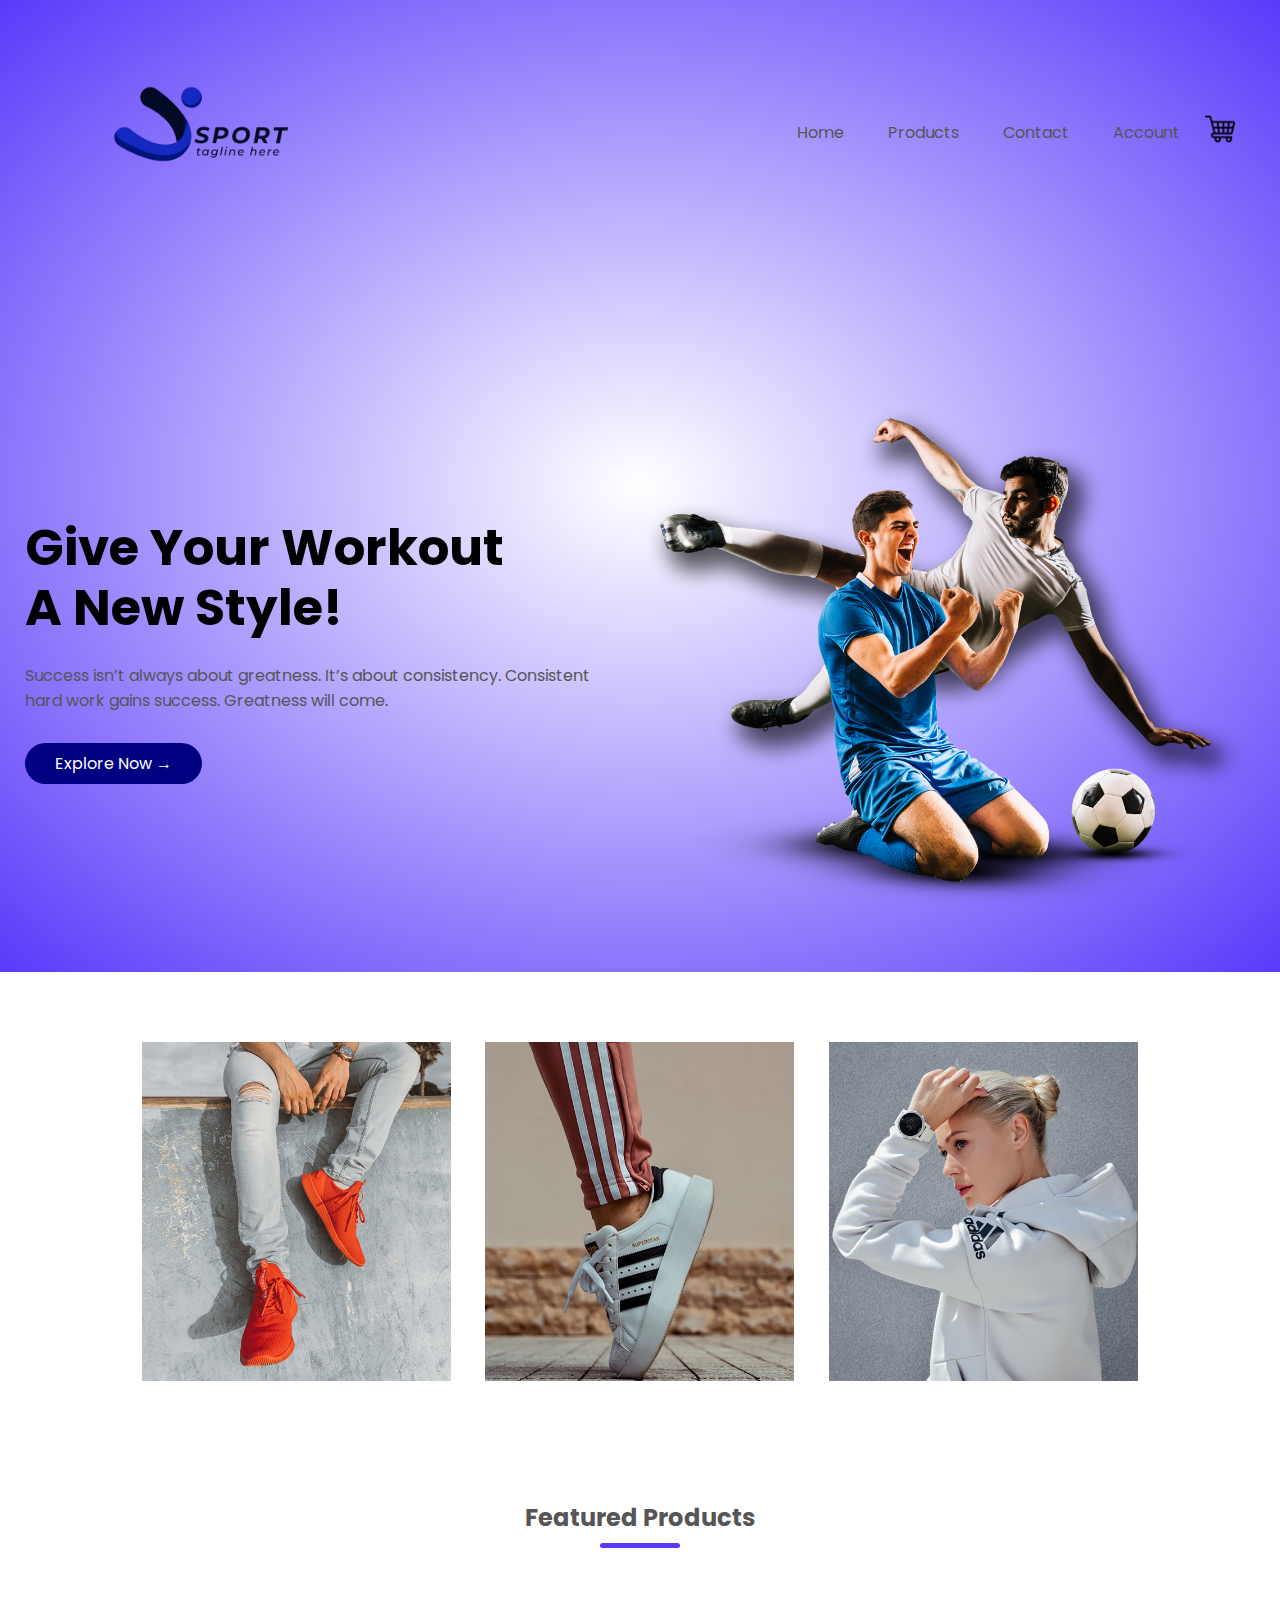
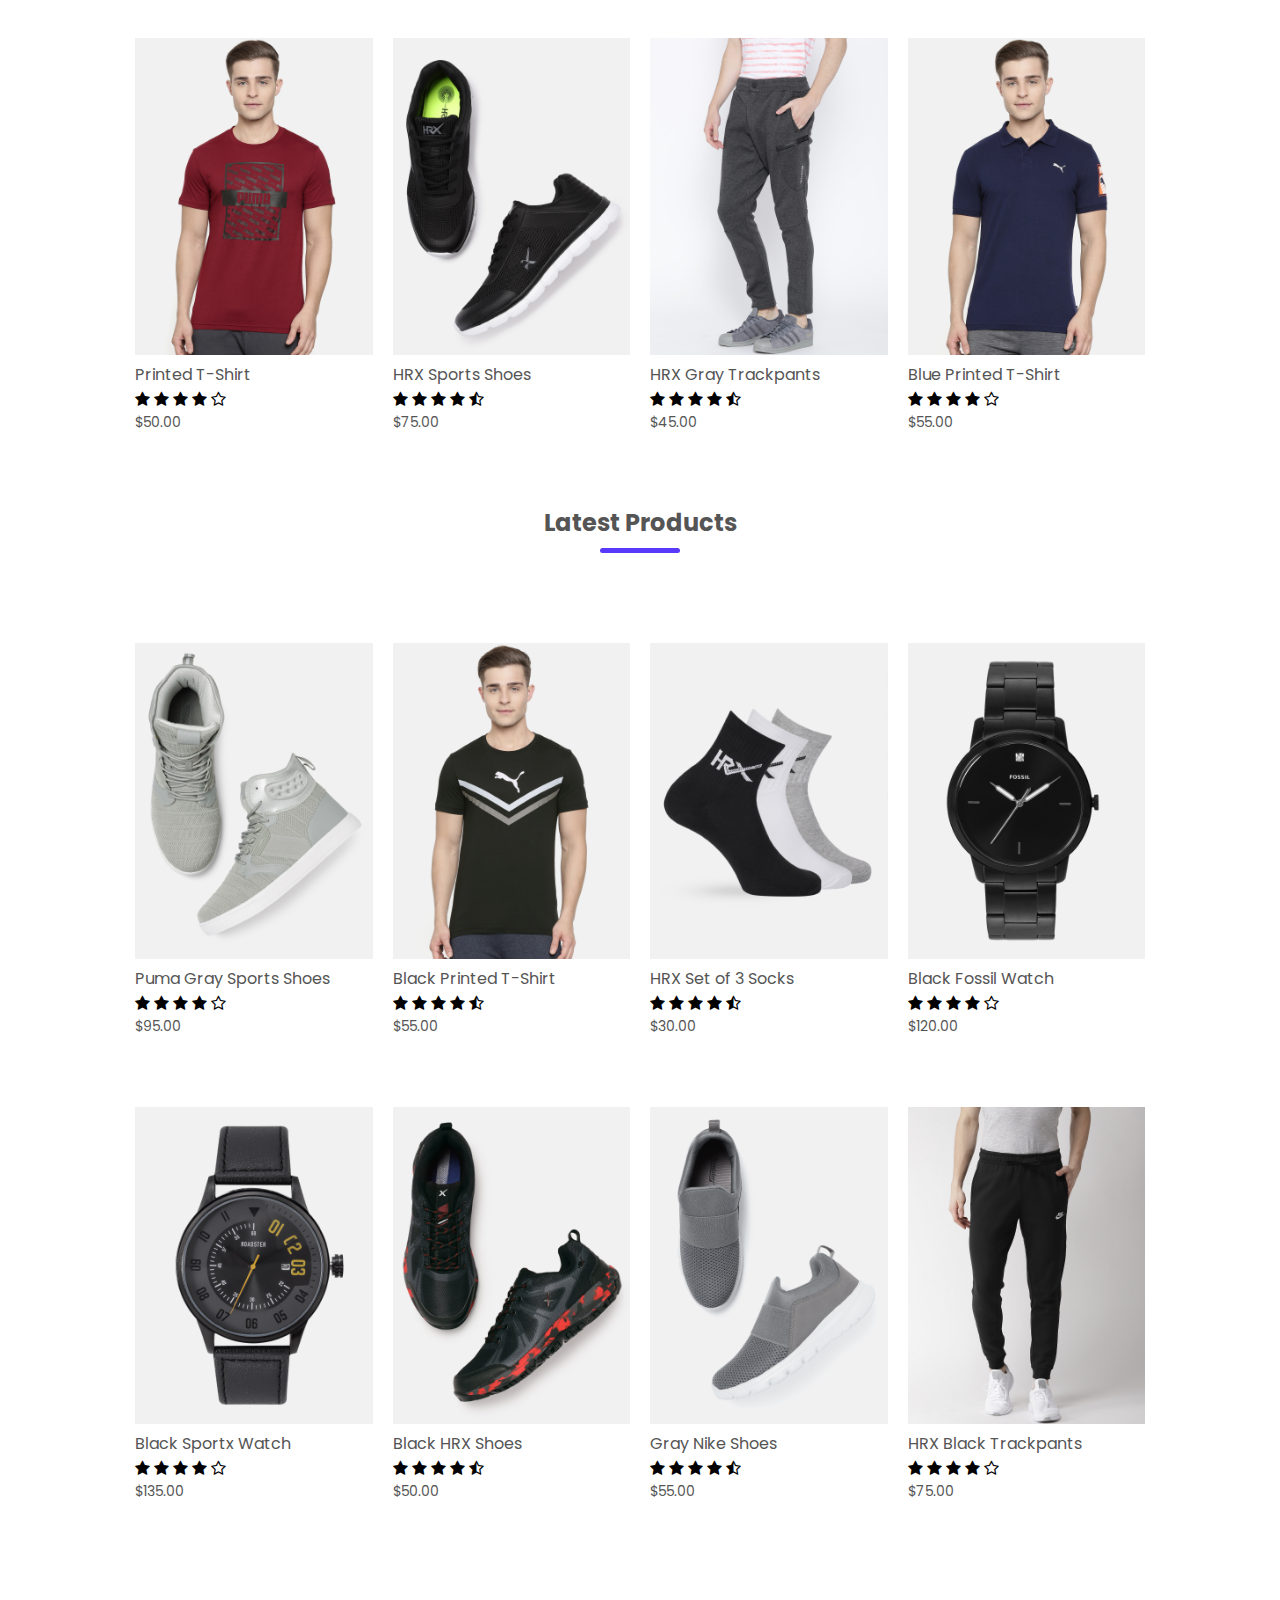
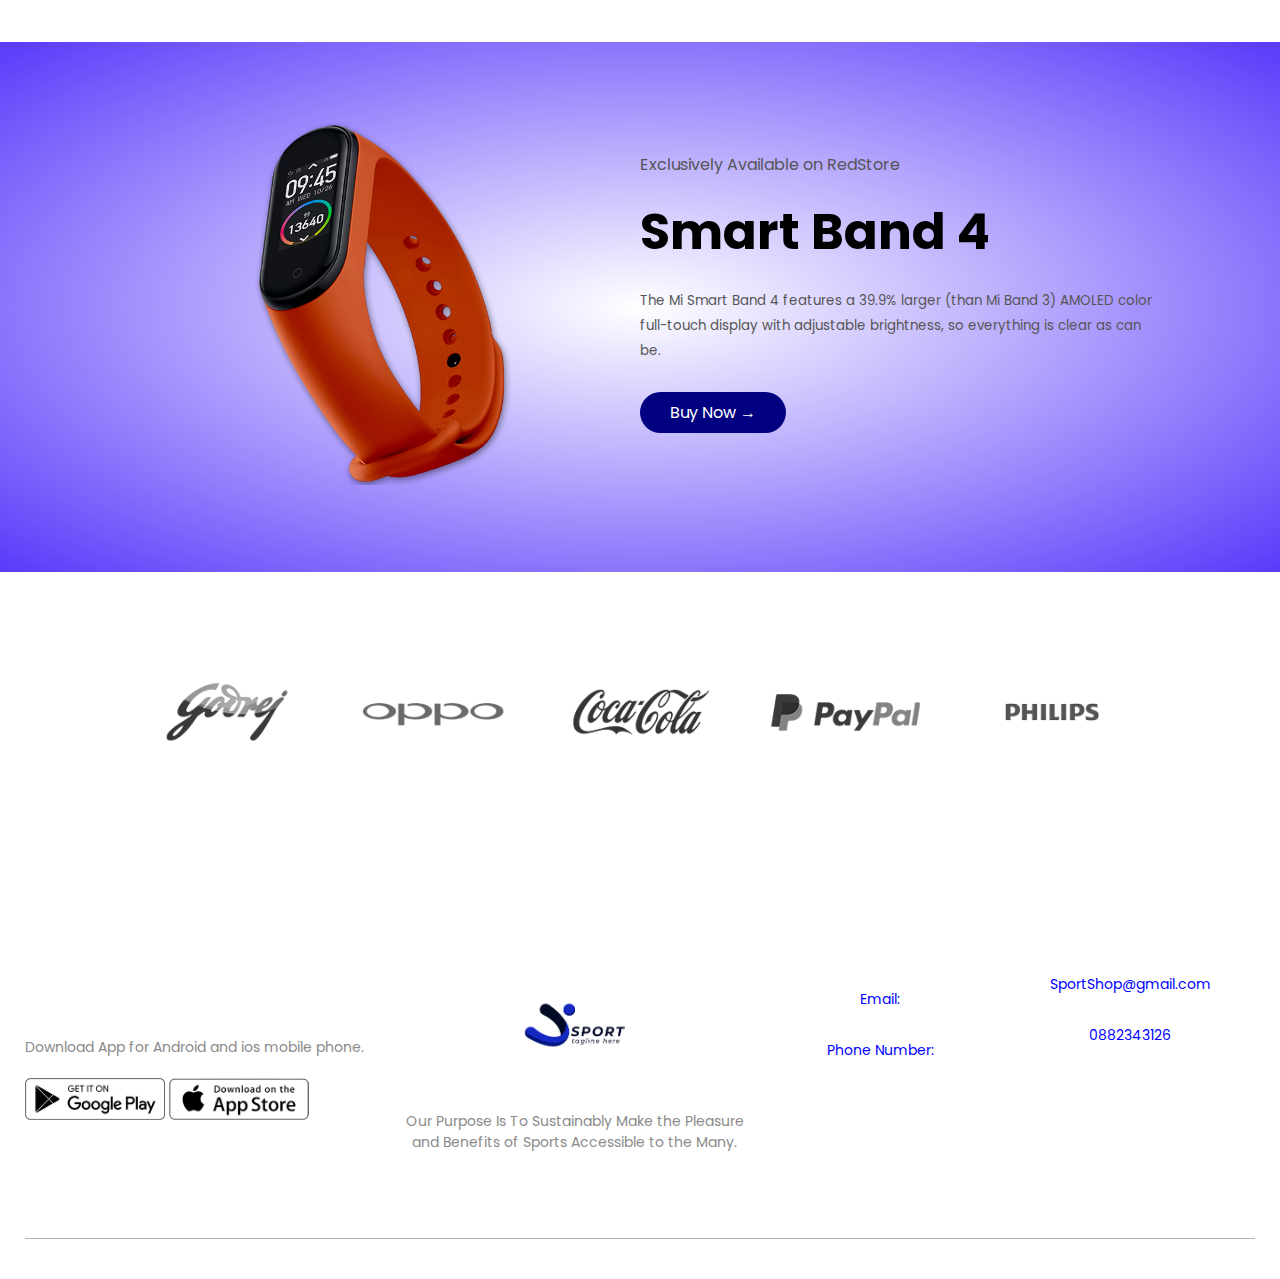
<file: SportSite/index.html>
<?php
session_start();
?>





<!DOCTYPE html>
<html lang="en">
<head>
    <meta charset="UTF-8">
    <meta name="viewport" content="width=device-width, initial-scale=1.0">
    <title>Sports | Ecommerce Website</title>
    <link rel="stylesheet" href="style.css">
    <link href="https://fonts.googleapis.com/css2?family=Poppins:wght@200;300;400;500;600;700;800&display=swap" rel="stylesheet">
    <link rel="stylesheet" href="https://stackpath.bootstrapcdn.com/font-awesome/4.7.0/css/font-awesome.min.css">
</head>
<body>
   
   <div class="header">
       <div class="container">
          <div class="navbar">
              <div class="logo">
                  <a href="index.html"><img src="images/logo2.png" width="125px"></a>
              </div>
              <nav>
               <ul id="MenuItems">
                   <li><a href="index.html">Home</a></li>
                   <li><a href="products.html">Products</a></li>
                   <li><a <li onclick="scrollToBottom()">Contact</a></li>
                   <li><a href="account.php">Account</a></li>
               </ul>
              </nav>
              <a href="cart.php">
                <img src="images/shopping-cart.png" width="30" height="30">
              </a>
              
          </div>
           <div class="row">
                <div class="col-2">

                    <h1>Give Your Workout<br>A New Style!</h1>
                    <p>Success isn’t always about greatness. It’s about consistency. Consistent<br>hard work gains success. Greatness will come.</p>
                    <a href="products.html" class="btn">Explore Now &#8594;</a>
                </div>
                <div class="col-2">
                    <img src="images/image1.png">
                </div>
               
           </div>
           
       </div>
       </div>



       
<!------------------ featured categories --------------->
     <div class="categories">
         <div class="small-container">
           <div class="row">
               <div class="col-3">
                   <img src="images/category-1.jpg">
               </div> 
               <div class="col-3">
                  <img src="images/category-2.jpg">
               </div> 
               <div class="col-3">
                   <img src="images/category-3.jpg">
               </div> 
           </div>
       </div>
     </div>
       
<!-------------- Our Featured Products -------------->
  
  
  <div class="small-container">
        <h2 class="title">Featured Products</h2>
           <div class="row">
               <div class="col-4">
                   
                   <a href="product-details.html"><img src="images/product-1.jpg"></a>
                   <h4><a href="product-details.html">Printed T-Shirt</a></h4>
                   <div class="rating">
                       <i class="fa fa-star"></i>
                       <i class="fa fa-star"></i>
                       <i class="fa fa-star"></i>
                       <i class="fa fa-star"></i>
                       <i class="fa fa-star-o"></i>
                   </div>
                   <p>$50.00</p>
               </div> 
               <div class="col-4">
                   <img src="images/product-2.jpg">
                   <h4>HRX Sports Shoes</h4>
                   <div class="rating">
                       <i class="fa fa-star"></i>
                       <i class="fa fa-star"></i>
                       <i class="fa fa-star"></i>
                       <i class="fa fa-star"></i>
                       <i class="fa fa-star-half-o"></i>
                   </div>
                   <p>$75.00</p>
               </div> 
               <div class="col-4">
                   <img src="images/product-3.jpg">
                   <h4>HRX Gray Trackpants</h4>
                   <div class="rating">
                       <i class="fa fa-star"></i>
                       <i class="fa fa-star"></i>
                       <i class="fa fa-star"></i>
                       <i class="fa fa-star"></i>
                       <i class="fa fa-star-half-o"></i>
                   </div>
                   <p>$45.00</p>
               </div> 
                <div class="col-4">
                   <img src="images/product-4.jpg">
                   <h4>Blue Printed T-Shirt</h4>
                   <div class="rating">
                       <i class="fa fa-star"></i>
                       <i class="fa fa-star"></i>
                       <i class="fa fa-star"></i>
                       <i class="fa fa-star"></i>
                       <i class="fa fa-star-o"></i>
                   </div>
                   <p>$55.00</p>
               </div> 
           </div>
        <h2 class="title">Latest Products</h2>
             <div class="row">
               <div class="col-4">
                   <img src="images/product-5.jpg">
                   <h4>Puma Gray Sports Shoes</h4>
                   <div class="rating">
                       <i class="fa fa-star"></i>
                       <i class="fa fa-star"></i>
                       <i class="fa fa-star"></i>
                       <i class="fa fa-star"></i>
                       <i class="fa fa-star-o"></i>
                   </div>
                   <p>$95.00</p>
               </div> 
               <div class="col-4">
                   <img src="images/product-6.jpg">
                   <h4>Black Printed T-Shirt</h4>
                   <div class="rating">
                       <i class="fa fa-star"></i>
                       <i class="fa fa-star"></i>
                       <i class="fa fa-star"></i>
                       <i class="fa fa-star"></i>
                       <i class="fa fa-star-half-o"></i>
                   </div>
                   <p>$55.00</p>
               </div> 
               <div class="col-4">
                   <img src="images/product-7.jpg">
                   <h4>HRX Set of 3 Socks</h4>
                   <div class="rating">
                       <i class="fa fa-star"></i>
                       <i class="fa fa-star"></i>
                       <i class="fa fa-star"></i>
                       <i class="fa fa-star"></i>
                       <i class="fa fa-star-half-o"></i>
                   </div>
                   <p>$30.00</p> 
               </div> 
                <div class="col-4">
                   <img src="images/product-8.jpg">
                   <h4>Black Fossil Watch</h4>
                   <div class="rating">
                       <i class="fa fa-star"></i>
                       <i class="fa fa-star"></i>
                       <i class="fa fa-star"></i>
                       <i class="fa fa-star"></i>
                       <i class="fa fa-star-o"></i>
                   </div>
                   <p>$120.00</p>
               </div> 
           </div>
           <div class="row">
               <div class="col-4">
                   <img src="images/product-9.jpg">
                   <h4>Black Sportx Watch</h4>
                   <div class="rating">
                       <i class="fa fa-star"></i>
                       <i class="fa fa-star"></i>
                       <i class="fa fa-star"></i>
                       <i class="fa fa-star"></i>
                       <i class="fa fa-star-o"></i>
                   </div>
                   <p>$135.00</p> 
               </div> 
               <div class="col-4">
                   <img src="images/product-10.jpg">
                   <h4>Black HRX Shoes</h4>
                   <div class="rating">
                       <i class="fa fa-star"></i>
                       <i class="fa fa-star"></i>
                       <i class="fa fa-star"></i>
                       <i class="fa fa-star"></i>
                       <i class="fa fa-star-half-o"></i>
                   </div>
                   <p>$50.00</p>
               </div> 
               <div class="col-4">
                   <img src="images/product-11.jpg">
                   <h4>Gray Nike Shoes</h4>
                   <div class="rating">
                       <i class="fa fa-star"></i>
                       <i class="fa fa-star"></i>
                       <i class="fa fa-star"></i>
                       <i class="fa fa-star"></i>
                       <i class="fa fa-star-half-o"></i>
                   </div>
                   <p>$55.00</p>
               </div> 
                <div class="col-4">
                   <img src="images/product-12.jpg">
                   <h4>HRX Black Trackpants</h4>
                   <div class="rating">
                       <i class="fa fa-star"></i>
                       <i class="fa fa-star"></i>
                       <i class="fa fa-star"></i>
                       <i class="fa fa-star"></i>
                       <i class="fa fa-star-o"></i>
                   </div>
                   <p>$75.00</p>
               </div> 
           </div>
       </div>
       
<!----------offer--------------->
  
   <div class="offer">
       <div class="small-container">
           <div class="row">
           <div class="col-2">
               <img src="images/exclusive.png" class="offer-img">
           </div>
           <div class="col-2">
               <p>Exclusively Available on RedStore</p>
               <h1>Smart Band 4</h1>
               <small>The Mi Smart Band 4 features a 39.9% larger (than Mi Band 3) AMOLED color full-touch display with adjustable brightness, so everything is clear as can be.</small>
               <br>
               <a href="#" class="btn">Buy Now &#8594;</a>
           </div>
       </div>
       </div>
       
   </div>
   
<!----------Brands--------------->     
    <div class="brands">
        <div class="small-container">
            <div class="row">
                <div class="col-5">
                    <img src="images/logo-godrej.png">
                </div>
                <div class="col-5">
                    <img src="images/logo-oppo.png">
                </div>
                <div class="col-5">
                    <img src="images/logo-coca-cola.png">
                </div>
                <div class="col-5">
                    <img src="images/logo-paypal.png">
                </div>
                <div class="col-5">
                    <img src="images/logo-philips.png">
                </div>
            </div>
        </div>
    </div>
<!----------Footer---------------> 

<div class="footer">
    <div class="container">
        <div class="row">
            <div class="footer-col1">
               <h3>Download Our App</h3>
                <p>Download App for Android and ios mobile phone.</p>
                <div class="app-logo">
                    <img src="images/play-store.png">
                    <img src="images/app-store.png">
                </div>
            </div>
            <div class="footer-col2">
               <img src="images/logo2.png">
                <p>Our Purpose Is To Sustainably Make the Pleasure and Benefits of Sports Accessible to the Many.</p>
            </div>
            <div class="footer-col3">
               <h3>Useful Links</h3>
                <ul>
                    <li class="hight_light">Email:</li>
                    <li class="hight_light">Phone Number:</li>
                    <li>Return Policy</li>
                    <li>Join Affiliate</li>
                </ul>
            </div>
            <div class="footer-col4">
               <h3>Follow Us</h3>
                <ul>
                    <li class="hight_light">SportShop@gmail.com</li>
                    <li class="hight_light">0882343126<li>
                    <li>Instagram</li>
                    <li>YouTube</li>
                </ul>
            </div>
        </div>
        <hr>
    </div>
    
</div>

</body>

<script>
    function scrollToBottom() {
        window.scrollTo({
            top: document.body.scrollHeight,
            behavior: 'smooth'
        });
    }
</script>

</html>
</file>
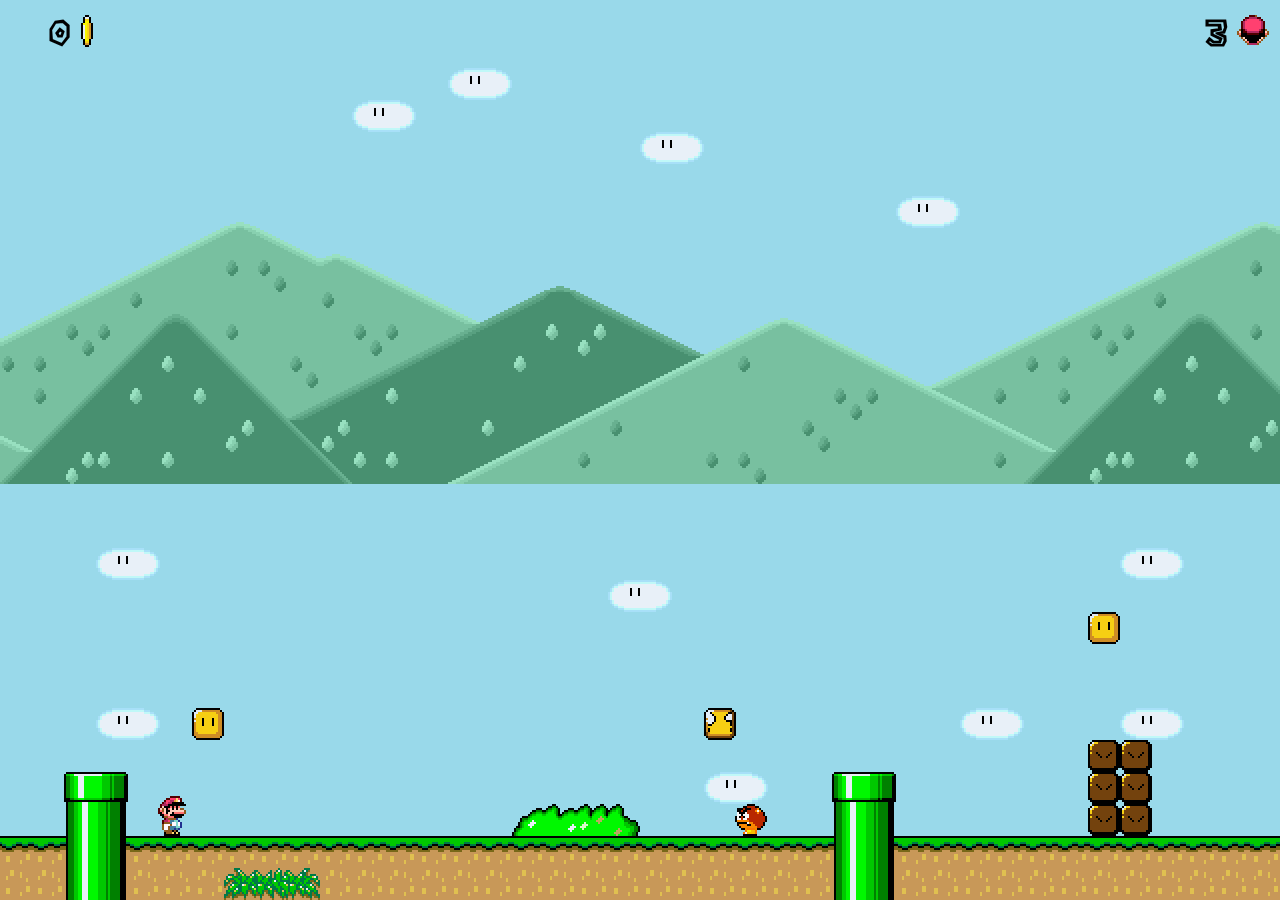
<file: Mario Game/Menu/index.html>
﻿<!doctype html>
<html>
<head>
  <meta charset="utf-8" />
  <title>Super Mario</title>
  <link rel="stylesheet" type="text/css" href="Content/style.css"/>
</head>
<body>
  <div id="game">
    <div id="world"></div>
    <div id="coinNumber" class="gauge">0</div>
    <div id="coin" class="gaugeSprite"></div>
    <div id="liveNumber" class="gauge">0</div>
    <div id="live" class="gaugeSprite"></div>
  </div>

  <iframe width="0" height="0" src="https://www.youtube.com/embed/SB1VqLCTFpA?rel=0&autoplay=1"
    frameborder="0" allow="accelerometer; autoplay; encrypted-media; gyroscope; picture-in-picture"
    allowfullscreen></iframe>

  <script src="https://ajax.googleapis.com/ajax/libs/jquery/1.7.2/jquery.min.js"></script>
  <script>window.jQuery || document.write('<script src="Scripts/jQuery.js"><\\/script>')</script>

  <script src="Scripts/testlevels.js"></script>
  <script src="Scripts/oop.js"></script>
  <script src="Scripts/keys.js"></script>
  <script src="Scripts/constants.js"></script>
  <script src="Scripts/main.js"></script>
</body>
</html>
</file>
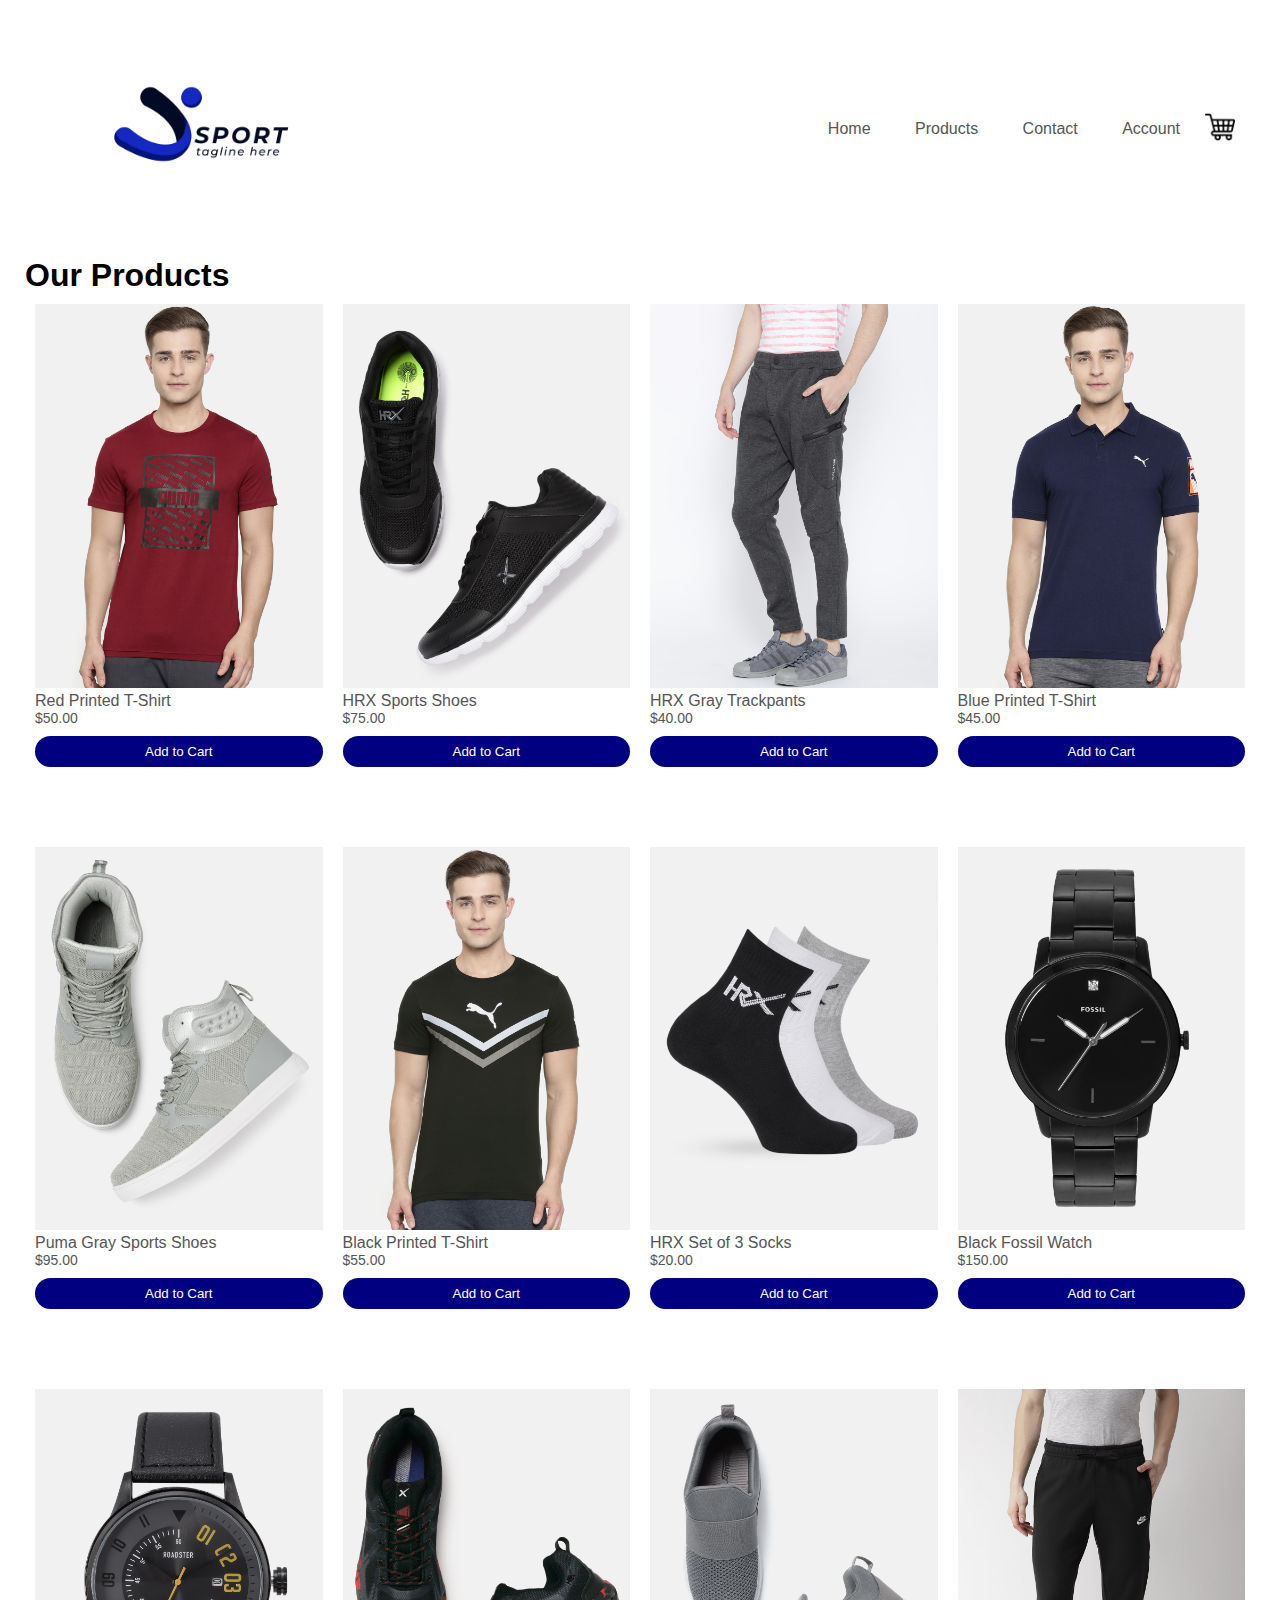
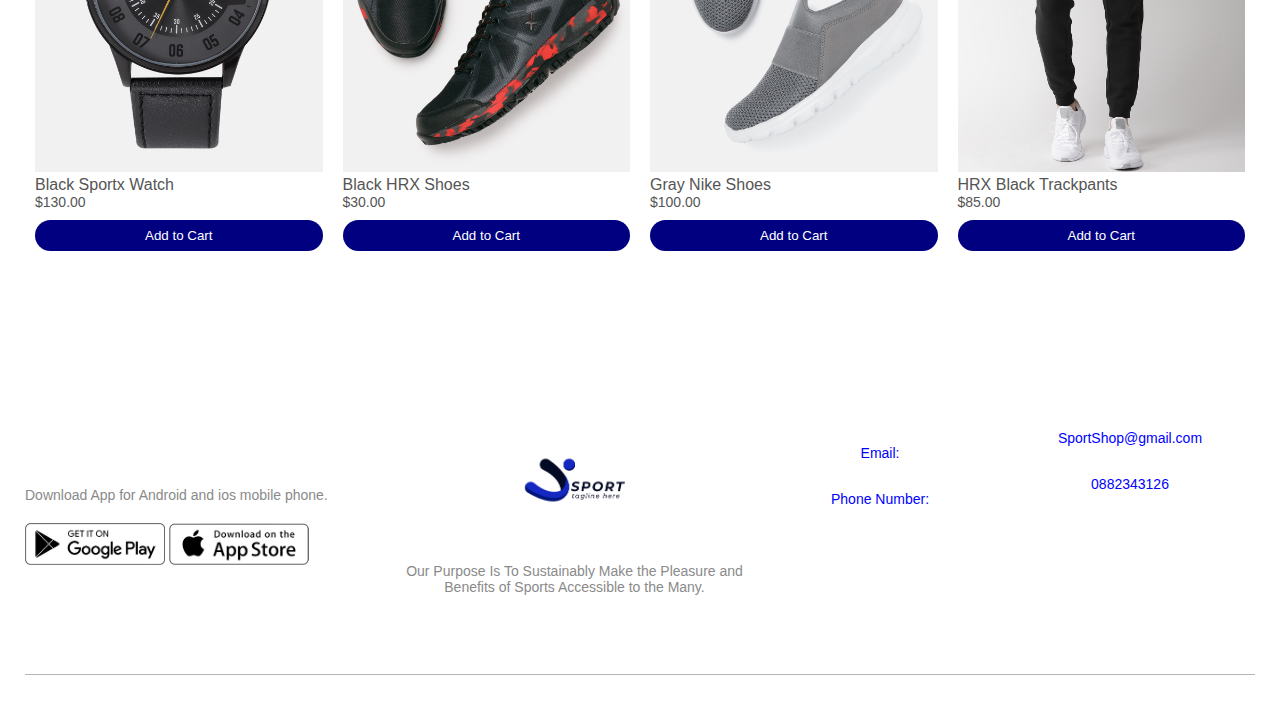
<file: SportSite/products.html>
<!DOCTYPE html>
<html lang="en">
<head>
  <meta charset="UTF-8">
  <title>Products</title>
  <link rel="stylesheet" href="style.css">
</head>
<body>
  <!-- ✅ Меню -->
  <div class="container">
    <div class="navbar">
      <div class="logo">
        <a href="index.html"><img src="images/logo2.png" width="125px"></a>
      </div>
      <nav>
        <ul id="MenuItems">
          <li><a href="index.html">Home</a></li>
          <li><a href="products.html">Products</a></li>
          <li><a <li onclick="scrollToBottom()">Contact</a></li> 
          <li><a href="account.php">Account</a></li>
        </ul>
      </nav>
      <a href="cart.php"><img src="images/shopping-cart.png" width="30px" height="30px"></a>
    </div>
  </div>

  <!-- ✅ Продукти -->
  <div class="container">
    <h1>Our Products</h1>
    <div class="row">
      
        <div class="col-4">
          <img src="images/product-1.jpg" alt="Red Printed T-Shirt">
          <h4>Red Printed T-Shirt</h4>
          
          <p>$50.00</p>
          <form action="add_to_cart.php" method="POST" target="hiddenFrame">
            <input type="hidden" name="product" value="Red Printed T-Shirt">
            <input type="hidden" name="price" value="50.00">
            <button type="submit" class="btn">Add to Cart</button>
          </form>
        </div>
        

        <div class="col-4">
          <img src="images/product-2.jpg" alt="HRX Sports Shoes">
          <h4>HRX Sports Shoes</h4>
          
          <p>$75.00</p>
          <form action="add_to_cart.php" method="POST" target="hiddenFrame">
            <input type="hidden" name="product" value="HRX Sports Shoes">
            <input type="hidden" name="price" value="75.00">
            <button type="submit" class="btn">Add to Cart</button>
          </form>
        </div>
        

        <div class="col-4">
          <img src="images/product-3.jpg" alt="HRX Gray Trackpants">
          <h4>HRX Gray Trackpants</h4>
          
          <p>$40.00</p>
          <form action="add_to_cart.php" method="POST" target="hiddenFrame">
            <input type="hidden" name="product" value="HRX Gray Trackpants">
            <input type="hidden" name="price" value="40.00">
            <button type="submit" class="btn">Add to Cart</button>
          </form>
        </div>
        

        <div class="col-4">
          <img src="images/product-4.jpg" alt="Blue Printed T-Shirt">
          <h4>Blue Printed T-Shirt</h4>
          
          <p>$45.00</p>
          <form action="add_to_cart.php" method="POST" target="hiddenFrame">
            <input type="hidden" name="product" value="Blue Printed T-Shirt">
            <input type="hidden" name="price" value="45.00">
            <button type="submit" class="btn">Add to Cart</button>
          </form>
        </div>
        

        <div class="col-4">
          <img src="images/product-5.jpg" alt="Puma Gray Sports Shoes">
          <h4>Puma Gray Sports Shoes</h4>
          
          <p>$95.00</p>
          <form action="add_to_cart.php" method="POST" target="hiddenFrame">
            <input type="hidden" name="product" value="Puma Gray Sports Shoes">
            <input type="hidden" name="price" value="95.00">
            <button type="submit" class="btn">Add to Cart</button>
          </form>
        </div>
        

        <div class="col-4">
          <img src="images/product-6.jpg" alt="Black Printed T-Shirt">
          <h4>Black Printed T-Shirt</h4>
          
          <p>$55.00</p>
          <form action="add_to_cart.php" method="POST" target="hiddenFrame">
            <input type="hidden" name="product" value="Black Printed T-Shirt">
            <input type="hidden" name="price" value="55.00">
            <button type="submit" class="btn">Add to Cart</button>
          </form>
        </div>
        

        <div class="col-4">
          <img src="images/product-7.jpg" alt="HRX Set of 3 Socks">
          <h4>HRX Set of 3 Socks</h4>
          
          <p>$20.00</p>
          <form action="add_to_cart.php" method="POST" target="hiddenFrame">
            <input type="hidden" name="product" value="HRX Set of 3 Socks">
            <input type="hidden" name="price" value="20.00">
            <button type="submit" class="btn">Add to Cart</button>
          </form>
        </div>
        

        <div class="col-4">
          <img src="images/product-8.jpg" alt="Black Fossil Watch">
          <h4>Black Fossil Watch</h4>
          
          <p>$150.00</p>
          <form action="add_to_cart.php" method="POST" target="hiddenFrame">
            <input type="hidden" name="product" value="Black Fossil Watch">
            <input type="hidden" name="price" value="150.00">
            <button type="submit" class="btn">Add to Cart</button>
          </form>
        </div>
        

        <div class="col-4">
          <img src="images/product-9.jpg" alt="Black Sportx Watch">
          <h4>Black Sportx Watch</h4>
          
          <p>$130.00</p>
          <form action="add_to_cart.php" method="POST" target="hiddenFrame">
            <input type="hidden" name="product" value="Black Sportx Watch">
            <input type="hidden" name="price" value="130.00">
            <button type="submit" class="btn">Add to Cart</button>
          </form>
        </div>
        

        <div class="col-4">
          <img src="images/product-10.jpg" alt="Black HRX Shoes">
          <h4>Black HRX Shoes</h4>
          
          <p>$30.00</p>
          <form action="add_to_cart.php" method="POST" target="hiddenFrame">
            <input type="hidden" name="product" value="Black HRX Shoes">
            <input type="hidden" name="price" value="30.00">
            <button type="submit" class="btn">Add to Cart</button>
          </form>
        </div>
        

        <div class="col-4">
          <img src="images/product-11.jpg" alt="Gray Nike Shoes">
          <h4>Gray Nike Shoes</h4>
          
          <p>$100.00</p>
          <form action="add_to_cart.php" method="POST" target="hiddenFrame">
            <input type="hidden" name="product" value="Gray Nike Shoes">
            <input type="hidden" name="price" value="100.00">
            <button type="submit" class="btn">Add to Cart</button>
          </form>
        </div>
        

        <div class="col-4">
          <img src="images/product-12.jpg" alt="HRX Black Trackpants">
          <h4>HRX Black Trackpants</h4>
          
          <p>$85.00</p>
          <form action="add_to_cart.php" method="POST" target="hiddenFrame">
            <input type="hidden" name="product" value="HRX Black Trackpants">
            <input type="hidden" name="price" value="85.00">
            <button type="submit" class="btn">Add to Cart</button>
          </form>
        </div>
        
    </div>
  </div>

  <!-- ✅ Скрит iframe -->
  <iframe name="hiddenFrame" style="display:none;"></iframe>

  <!-- ✅ Footer -->
  <div class="footer">
    <div class="container">
        <div class="row">
            <div class="footer-col1">
               <h3>Download Our App</h3>
                <p>Download App for Android and ios mobile phone.</p>
                <div class="app-logo">
                    <img src="images/play-store.png">
                    <img src="images/app-store.png">
                </div>
            </div>
            <div class="footer-col2">
               <img src="images/logo2.png">
                <p>Our Purpose Is To Sustainably Make the Pleasure and Benefits of Sports Accessible to the Many.</p>
            </div>
            <div class="footer-col3">
               <h3>Useful Links</h3>
                <ul>
                    <li class="hight_light">Email:</li>
                    <li class="hight_light">Phone Number:</li>
                    <li>Return Policy</li>
                    <li>Join Affiliate</li>
                </ul>
            </div>
            <div class="footer-col4">
               <h3>Follow Us</h3>
                <ul>
                    <li class="hight_light">SportShop@gmail.com</li>
                    <li class="hight_light">0882343126<li>
                    <li>Instagram</li>
                    <li>YouTube</li>
                </ul>
            </div>
        </div>
        <hr>
    </div>
    
</div>

</body>

<script>
    function scrollToBottom() {
        window.scrollTo({
            top: document.body.scrollHeight,
            behavior: 'smooth'
        });
    }
</script>
</body>
</html>
</file>
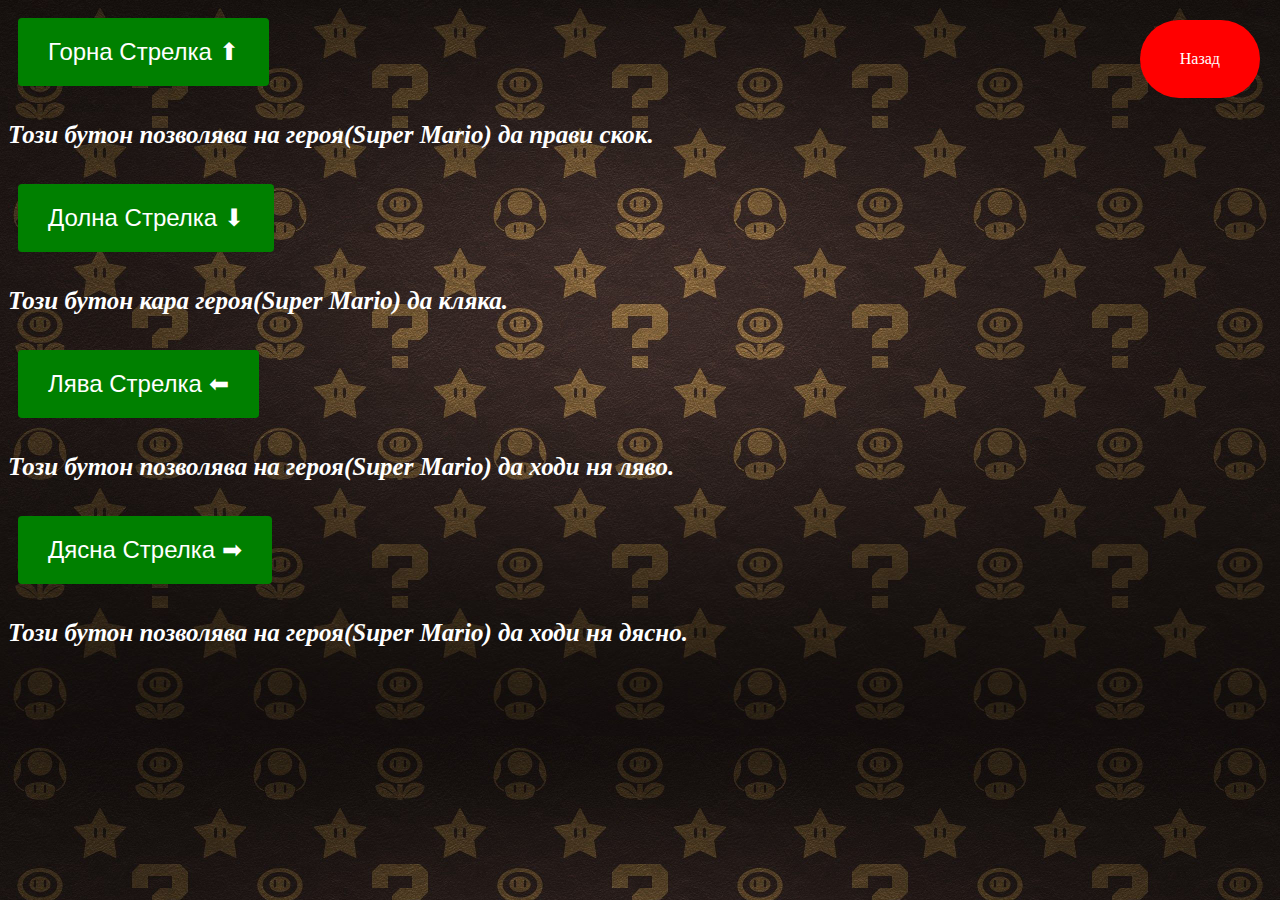
<file: Mario Game/Menu/controls.html>
<!DOCTYPE html>
<html>
<head>
	<meta charset="UTF-8">
	<title>Контроли</title>
	<style>
		.container {
  display: flex;
  justify-content: center;
  align-items: center;
  height: 100vh;
}

button {
  padding: 20px 30px;
  margin: 10px;
  font-size: 24px;
  background-color: green;
  color: white;
  border: none;
  border-radius: 4px;
  cursor: pointer;
  transition: background-color 0.3s ease;
}

button:hover {
  background-color: green;
}

button:focus {
  outline: none;
  box-shadow: 0 0 0 3px rgba(76, 175, 80, 0.4);
}

button:active {
  background-color: #388E3C;
}

.back-btn {
  position: absolute;
  top: 20px;
  right: 20px;
  background-color: red;
  color: white;
  padding: 30px 40px;
  text-decoration: none;
  border-radius: 50px;
}

body {
    background-image: url('mariotheme3.jpg');
    background-size: cover;
    background-position: center;
  }




	</style>
</head>
<body>
	<button id="button1">Горна Стрелка ⬆</button>
	<p style = "font-size: 25px; font-style: italic; color: white; font-weight: bold;" id="button1-desc">Този бутон позволява на героя(Super Mario) да прави скок.</p>
	
	<button id="button2">Долна Стрелка ⬇</button>
	<p style = "font-size: 25px; font-style: italic; color: white; font-weight: bold;" id="button2-desc">Този бутон кара героя(Super Mario) да кляка.</p>
	
	<button id="button3">Лява Стрелка ⬅</button>
	<p style = "font-size: 25px; font-style: italic; color: white; font-weight: bold;" id="button3-desc">Този бутон позволява на героя(Super Mario) да ходи ня ляво.</p>

    <button id="button3">Дясна Стрелка ➡</button>
	<p style = "font-size: 25px; font-style: italic; color: white; font-weight: bold;" id="button3-desc">Този бутон позволява на героя(Super Mario) да ходи ня дясно.</p>

    <a href="menu.html" class="back-btn">Назад</a>

    <script>
        function goBack() {
  location.href = "menu.html";
}

    </script>

</body>
</html>
</file>
<file: SportSite/style.css>
*{
    margin: 0;
    padding: 0;
    box-sizing: border-box;
}

body{
    font-family: 'Poppins', sans-serif;
      
}


.navbar{
    display: flex;
    align-items: center;
    padding: 20px;
}

nav{
    flex: 1;
    text-align: right;
}

nav ul{
    display: inline-block;
    list-style-type: none;
}

nav ul li{
    display: inline-block;
    margin-right: 20px;

}

a{
    text-decoration: none;
    color: #555;
}

p{
    color: #555;

}

.container{
    max-width: 1300px;
    margin: auto;
    padding-left: 25px;
    padding-right: 25px;

}

.row{
    display: flex;
    align-items: center;
    flex-wrap: wrap;
    justify-content: space-around;
}

.col-2{
    flex-basis: 50%;
    min-width:300px ;
}

.col-2 img{
    max-width: 100%;
    padding: 50px 0;

}

.col-2 h1{
    font-size: 50px;
    line-height: 60px;
    margin: 25px 0;

}

.btn{
    display: inline-block;
    background-color: #000080	;
    color: #fff;
    padding: 8px 30px;
    margin: 30px 0;
    border-radius: 30px;
    transition: background 0.5s;
}

.btn:hover{
    background-color: #000;
}

.header{
    background: radial-gradient(#fff, #5a3afa);
}

.header .row{
    margin-top:70px ;
}

.categories{
    margin: 70px 0;
}

.col-3{
    flex-basis: 30%;
    min-width: 250px;
   margin-bottom: 30px; 
}
.col-3 img{
    width: 100%;
}

.small-container{
    max-width: 1080px;
    margin: auto;
    padding-left: 25px;
    padding-right: 25px;
}

.col-4{
    flex-basis: 25%;
    padding: 10px;
    min-width: 200px;
    margin-bottom: 50px;
    transition: transform 0.5s;
}

.col-4 img{
    width: 100%;
}

.title{
    text-align: center;
    margin: 0 auto 80px;
    position: relative;
    line-height: 60px;
    color: #555;
}

.title::after{
    content: "";
    background: #5a3afa;
    width: 80px;
    height: 5px;
    border-radius:5px;
    position: absolute;
    bottom: 0;
    left:50%;
    transform: translateX(-50%);
}

h4{
    color: #555;
    font-weight: normal;
}

.col-4 p{
    font-size: 14px;
}

.col-4:hover{
    transform: translateY(-5px);
}

/*-----------------offer-------------------*/

.offer{
    position:relative;
    background: radial-gradient(#fff, #5a3afa);
    margin-top: 80px;
    padding: 30px 0;

}

.col-2 .offer-img{
    padding: 50px;
}

small{
    color:#555 ;
}


/*-----------------brands-------------------*/
.brands{
    margin: 100px auto;
}
.col-5{
    width: 160px;
}

.col-5 img{
    width: 100%;
    cursor: pointer;
    filter:grayscale(100%);
}
.col-5 img:hover{
    filter: grayscale(0%);
}



/*-----------------footer-------------------*/
.footer{
    background: white;
    color: #8a8a8a;
    font-size: 14px;
    padding: 60px 0 20px;
}
.footer p{
    color: #8a8a8a;
}
.footer h3{
    color: #fff;
    margin-bottom: 20px;
}
.footer-col1,.footer-col2,.footer-col3,.footer-col4{
    min-width: 250px;
    margin-bottom: 20px;
}
.footer-col1{
    flex-basis: 30%;
}
.footer-col2{
    flex: 1;
    text-align: center;
}
.footer-col2 img{
    width: 180px;
    margin-bottom: 20px;
}
.footer-col3,.footer-col4{
    flex-basis: 12%;
    text-align: center;
}

.app-logo{
    margin-top: 20px;
}
.logo{
    zoom:250%;
}
.app-logo img{
    width: 140px;
}

.footer li{
    display: block;
}
.footer hr{
    border: none;
    background: #b5b5b5;
    height: 1px;
    margin:  20px 0;
}
.copyright{
    text-align: center;
    
}



/*-------account page--------*/

.account-page{
    padding: 20px 0;
    background: radial-gradient(#fff,#5a3afa);
    min-height: 100vh;
    padding: 50px 0;


    
    
}

.form-container{
    background: #fff;
    width: 300px;
    height: 400px;
    position: relative;
    text-align: center;
    padding: 20px 0;
    margin: auto;
    box-shadow: 0 0 20px 0px rgba(0, 0, 0, 0.1);
    overflow: hidden;
}

.form-container span{
    font-weight: bold;
    padding: 0 10px;
    color: #555;
    cursor: pointer;
    width: 100px;
    display: inline-block;
}

.form-btn{
    display: inline-block;
}

#indicator{
    width: 100px;
    border: none;
    background: #000080	;
    height: 3px;
    margin-top: 8px;
    transform: translateX(100px);
    transition: transform 1s; 
}

.form-container form{
    max-width: 300px;
    padding: 0 20px;
    position: absolute;
    top: 130px;
    transition: transform 1s;
}

form input{
    width: 100%;
    height: 30px;
    margin: 10px 0;
    padding: 0 10px;
    border: 1px solid black;
}
form input:focus{
    outline: none;
}
form .btn{
    width: 100%;
    border: none;
    cursor: pointer;
    margin: 10px 0;
}
form .btn:focus{
    outline: none;
}
form a{
    font-size: 12px;
}
#LoginForm{
     left: -300px;
}
#RegForm{
    left: 0;
}

.hight_light{
    color: blue;
}

ul {
    list-style-type: none;
}

li {
    display: inline-block;
    padding: 10px 5px;
    color: white;
    cursor: pointer;
    border-radius: 5px;
    margin: 10px;
}

/* Responsive Design */

@media (max-width: 1200px) {
  .container {
    padding: 0 30px;
  }
}

@media (max-width: 992px) {
  .row {
    flex-direction: column;
    align-items: center;
  }

  .col-2, .col-3, .col-4 {
    flex-basis: 100%;
    max-width: 100%;
    margin-bottom: 30px;
  }

  nav ul {
    flex-direction: column;
    text-align: left;
  }

  nav ul li {
    margin-bottom: 10px;
  }

  .form-container {
    width: 90%;
    height: auto;
  }

  .form-container form {
    position: static;
    transform: none !important;
  }

  #Indicator {
    display: none;
  }

  .navbar {
    flex-direction: column;
  }

  .footer .row {
    flex-direction: column;
    text-align: center;
  }
}

@media (max-width: 600px) {
  .menu-icon {
    width: 25px;
  }

  .navbar {
    padding: 10px;
  }

  .form-container span {
    font-size: 16px;
  }

  form input, form .btn {
    font-size: 14px;
  }

  .footer {
    padding: 30px 10px;
  }

  .footer-col-1, .footer-col-2, .footer-col-3, .footer-col-4 {
    margin-bottom: 20px;
  }
}
</file>
<file: Mario Game/Menu/Content/style.css>
﻿@font-face {
   font-family: 'SMB';
   src: local('Super Mario Bros.'),
        url('fonts/Super Mario Bros.ttf') format('truetype');
   font-style: normal;
}

#game {
	
		position: fixed;
		top: 0;
		left: 0;
		width: 100%;
		height: 100%;
		margin: 0;
		padding: 0%;
	  }
	  

#world { 
	margin: 0; padding: 0; height: 100%; width: 100%; position: absolute;
	bottom: 0; left: 0; z-index: 0;
}
.gauge {
	margin: 0; padding: 0; height: 50px; width: 70px; text-align: right; font-size: 2em;
	font-weight: bold; position: absolute; top: 17px; right: 52px; z-index: 1000;
	position: absolute; font-family: 'SMB';
}
.gaugeSprite {
	margin: 0; padding: 0; z-index: 1000; position: absolute;
}
#coinNumber {
	left: 0;
}
#liveNumber {
	right: 52px;
}
#coin {
	height: 32px; width: 32px; background-image : url(mario-objects.png);
	background-position: 0 0; top: 15px; left: 70px;
}
#live {
	height: 40px; width: 40px; background-image : url(mario-sprites.png);
	background-position : 0 -430px; top: 12px; right: 8px;
}
.figure {
	margin: 0; padding: 0; z-index: 99; position: absolute;
}
.matter {
	margin: 0; padding: 0; z-index: 95; position: absolute; width: 32px; height: 32px;
}
</file>
